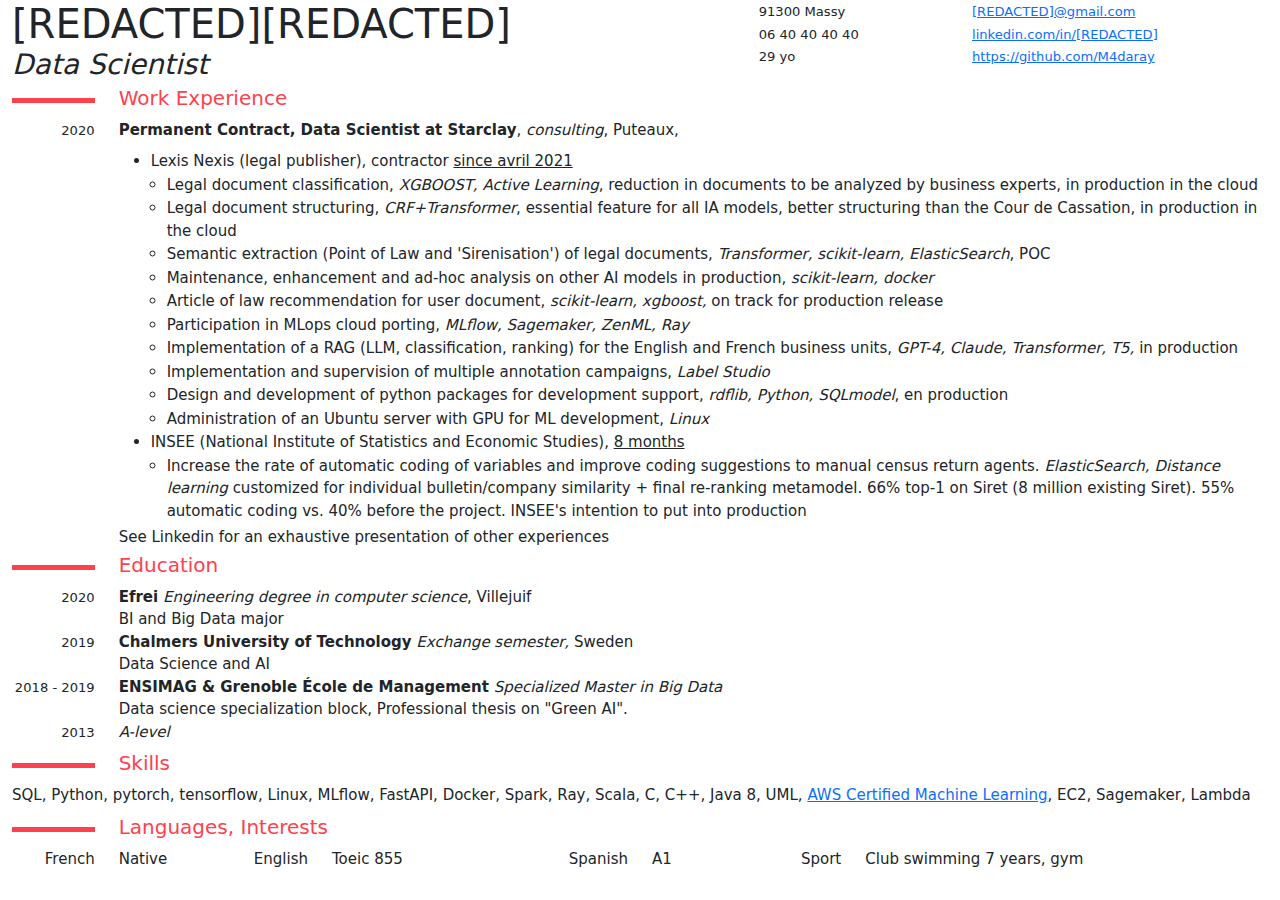
<file: cv_en.html>
<!doctype html>
<html lang="fr">
<head>
    <link rel="stylesheet" href="style.css">
    <link href="https://cdn.jsdelivr.net/npm/bootstrap@5.3.3/dist/css/bootstrap.min.css" rel="stylesheet" integrity="sha384-QWTKZyjpPEjISv5WaRU9OFeRpok6YctnYmDr5pNlyT2bRjXh0JMhjY6hW+ALEwIH" crossorigin="anonymous">
</head>
<body>
    <div class="container-fluid">
        <div class="row">
            <div class="col-7">
                <h1 class="display-6 mb-0">[REDACTED]<strong>[REDACTED]</strong></h1>
                <h3 class="mb-0"><em>Data Scientist</em></h3>
            </div>
            <div class="col-2 mb-0">
                <p class="mb-0 fw-lighter"><small>91300 Massy</small></p>
                <p class="mb-0 fw-lighter"><small>06 40 40 40 40</small></p>
                <p class="mb-0 fw-lighter"><small>29 yo</small></p>   
            </div>
            <div class="col-2 mb-0">
                <p class="mb-0 fw-lighter"><small><a href="mailto:san.briv@gmail.com">[REDACTED]@gmail.com</a></small></p>
                <p class="mb-0 fw-lighter"><small><a href="https://linkedin.com/in/[REDACTED]">linkedin.com/in/[REDACTED]</a></small></p>
                <p class="mb-0 fw-lighter"><small><a href="https://github.com/M4daray">https://github.com/M4daray</a></small></p>
            </div>
        </div>
    </div>

    <div class="container-fluid">
        <div class="row">
            <div class="col-1 ">
                <hr style="height:5px; opacity: 1; border: none;background-color:#fe414d;"/>
            </div>
        <div class="col-3">
            <h2 class="mb-0 mt-1" style="color:#fe414d; font-size: 20px;">Work Experience</h2>
        </div>
        </div>
    <div class="row ">
    <div class="col-1">
        <p class="text-end mb-0"><small>2020</small></p>
    </div>
        <div class="col">
            <p class="mb-2"><strong>Permanent Contract, Data Scientist at Starclay</strong>, <em>consulting</em>, Puteaux, <u></u></p>
            <ul class="mb-1">
                <li>
                    <p class="mb-0">Lexis Nexis (legal publisher), contractor <u>since avril 2021</u></p>
                    <ul class="mb-0 ps-3">
                        <li ><p class="mb-0">Legal document classification, <em>XGBOOST, Active Learning</em>, reduction in documents to be analyzed by business experts, in production in the cloud</p></li>
                        <li><p class="mb-0">Legal document structuring, <em>CRF+Transformer</em>, essential feature for all IA models, better structuring than the Cour de Cassation, in production in the cloud</p></li>
                        <li><p class="mb-0">Semantic extraction (Point of Law and 'Sirenisation') of legal documents, <em>Transformer, scikit-learn, ElasticSearch</em>, POC</p></li>
                        <li><p class="mb-0">Maintenance, enhancement and ad-hoc analysis on other AI models in production, <em>scikit-learn, docker</em></p></li>
                        <li><p class="mb-0">Article of law recommendation for user document, <em>scikit-learn, xgboost,</em> on track for production release</p></li>
                        <li><p class="mb-0">Participation in MLops cloud porting, <em>MLflow, Sagemaker, ZenML, Ray</em></p></li>
                        <li><p class="mb-0">Implementation of a RAG  (LLM, classification, ranking) for the English and French business units, <em>GPT-4, Claude, Transformer, T5,</em> in production</p></li>
                        <li><p class="mb-0">Implementation and supervision of multiple annotation campaigns, <em>Label Studio</em></p></li>
                        <li><p class="mb-0">Design and development of python packages for development support, <em>rdflib, Python, SQLmodel</em>, en production</p></li>
                        <li><p class="mb-0">Administration of an Ubuntu server with GPU for ML development, <em>Linux</em></p></li>
                    </ul>
                </li>
                <li>
                    <p class="mb-0">INSEE (National Institute of Statistics and Economic Studies), <u>8 months</u>
                    <ul class="mb-0 ps-3">
                    <li><p class="mb-0">Increase the rate of automatic coding of variables and improve coding suggestions to manual census return agents.
                    <em>ElasticSearch, Distance learning</em> customized for individual bulletin/company similarity + final re-ranking metamodel. 66% top-1 on Siret (8 million existing Siret). 55% automatic coding vs. 40% before the project. INSEE's intention to put into production</p></li>
                </ul>
                </li>
            </ul>
            <p class="mb-0">See Linkedin for an exhaustive presentation of other experiences</p>
        </div>
    </div>
<!--
    <div class="row">
        <div class="col-1">
            <p class="text-end">2019, 6 mois</p>
            
        </div>
    <div class="col">
        <p class="mb-2"><strong>Stage, Data Scientist à Publicis Sapient</strong>, <em>ESN</em>, Paris 11ème</p>
        <p class="mb-0">Analyse data science pour Carrefour, EDF, Aéroport de Paris, Intermarché. 
        Outil SEO pour de la recherche automatique de keywords 
        En régie pendant 1 mois aux Galeries Lafayette au sein de l'équipe Insight & Performance. Aide à la réalisation d'une analyse Go for Good.</p>
        <p class="mb-2">Stack Technique : Python, AWS, GCP, NLP</p>
    </div>
</div>
<div class="row">
    <div class="col-1">
    <p class="text-end">2018 - 2019, 6 mois</p>
    
</div>
<div class="col">
    <p class="mb-2"><strong>Mission, Data Scientist à Birdz Véolia</strong>, <em>IoT</em>, Lyon</p>
    <p class="mb-0">Mission entreprise dans le cadre du MS Big data</p>
    <p class="mb-0">Data engineering et développement de KPI</p>
    <p class="mb-0">Réalisation d'un POC sur la maintenance prédictive.</p>
    <p class="mb-2">Stack Technique : Python, GCP</p>
</div>
</div>

<div class="row">
    <div class="col-1">
    <p class="text-end">2018, 5,5 mois</p>
</div>
<div class="col">
    <p class="mb-2"><strong>Stage, Data Scientist à Groupe Pomona</strong>, <em>Commerce de gros</em>, Antony</p>
    <p class="mb-0">Réalisation de preuves de concept data science.</p>
    <p class="mb-0">Prévoir et comprendre les phénomènes de perte de clientèle.</p>
    <p class="mb-2">Stack Technique : Python</p>
</div>
</div>
-->
</div>

<div class="container-fluid">
    <div class="row ">
        <div class="col-1">
            <hr style="height:5px;opacity: 1; border: none;background-color:#fe414d;"/>
        </div>
    <div class="col">
    <h2 class="mb-0 mt-1" style="color:#fe414d; font-size: 20px;">Education</h2>
    </div>
    </div>
    <div class="row">
        <div class="col-1">
            <p class="text-end mb-0"><small>2020</small></p>
        </div>
        <div class="col">
            <p class="mb-0"><strong>Efrei</strong> <em>Engineering degree in computer science</em>, Villejuif</p>
            <p class="mb-0">BI and Big Data major</p>
        </div>
    </div>
    <div class="row">
        <div class="col-1">
            <p class="text-end"><small>2019</small></p>
        </div>
        <div class="col">
            <p class="mb-0"><strong> Chalmers University of Technology</strong> <em>Exchange semester,</em> Sweden</p>
            <p class="mb-0">Data Science and AI</p>
        </div>
    </div>
    <div class="row">
        <div class="col-1">
            <p class="text-end mb-0"><small>2018 - 2019</small></p>
        </div>
        <div class="col">
            <p class="mb-0"><strong>ENSIMAG & Grenoble École de Management</strong> <em>Specialized Master in Big Data</em></p>
            <p class="fw-lighter mb-0">Data science specialization block, Professional thesis on "Green AI".</p>
        </div>
    </div>
    <div class="row mb-0">
        <div class="col-1 mb-0">
            <p class="text-end mb-0"><small>2013</small></p>
        </div> 
        <div class="col">
            <p class="mb-1"><em >A-level</em></p>
        </div>
    </div>
</div>


<div class="container-fluid">
    <div class="row ">
        <div class="col-1">
            <hr style="height:5px;opacity: 1; border: none;background-color:#fe414d;"/>
    </div>
    <div class="col">
        <h2 class="mb-0 mt-1" style="color:#fe414d; font-size: 20px;">Skills</h2>
    </div>
    </div>
    <div class="row ">
        <div class="col">
            <p class="mb-1">SQL, Python, pytorch, tensorflow, Linux, MLflow, FastAPI, Docker, Spark, Ray, Scala, C, C++, Java 8, UML, <a href="https://www.credly.com/badges/37b6c6e0-9ce3-452f-a6d3-d5cb690876dc/linked_in?t=rxs7nc">AWS Certified Machine Learning</a>, EC2, Sagemaker, Lambda</p>
        </div>
    </div>
</div>


<div class="container-fluid">
    <div class="row">
        <div class="col-1">
            <hr style="height:5px;opacity: 1; border: none;background-color:#fe414d;"/>
        </div>
        <div class="col">
            <h2 class="mb-0 mt-1" style="color:#fe414d; font-size: 20px;">Languages, Interests</h2>
        </div>
    </div>
    <div class="row mb-0">
        <div class="col-1">
            <p class="text-end">French</p>
        </div>
        <div class="col-1">
            <p class="">Native</p>
        </div>
        <div class="col-1">
            <p class="text-end mb-0">English</p>
        </div>
        <div class="col-2">
            <p class="mb-0">Toeic 855</p>
        </div>
        <div class="col-1 mb-0">
            <p class="text-end mb-0">Spanish</p>
        </div>
        <div class="col-1 mb-0">
            <p class="mb-0">A1</p>
        </div>
        <div class="col-1">
            <p class="text-end">Sport</p>
        </div>
        <div class="col-3">
            <p class="">Club swimming 7 years, gym</p>
        </div>
        

</div>
</body>
</html>
</file>
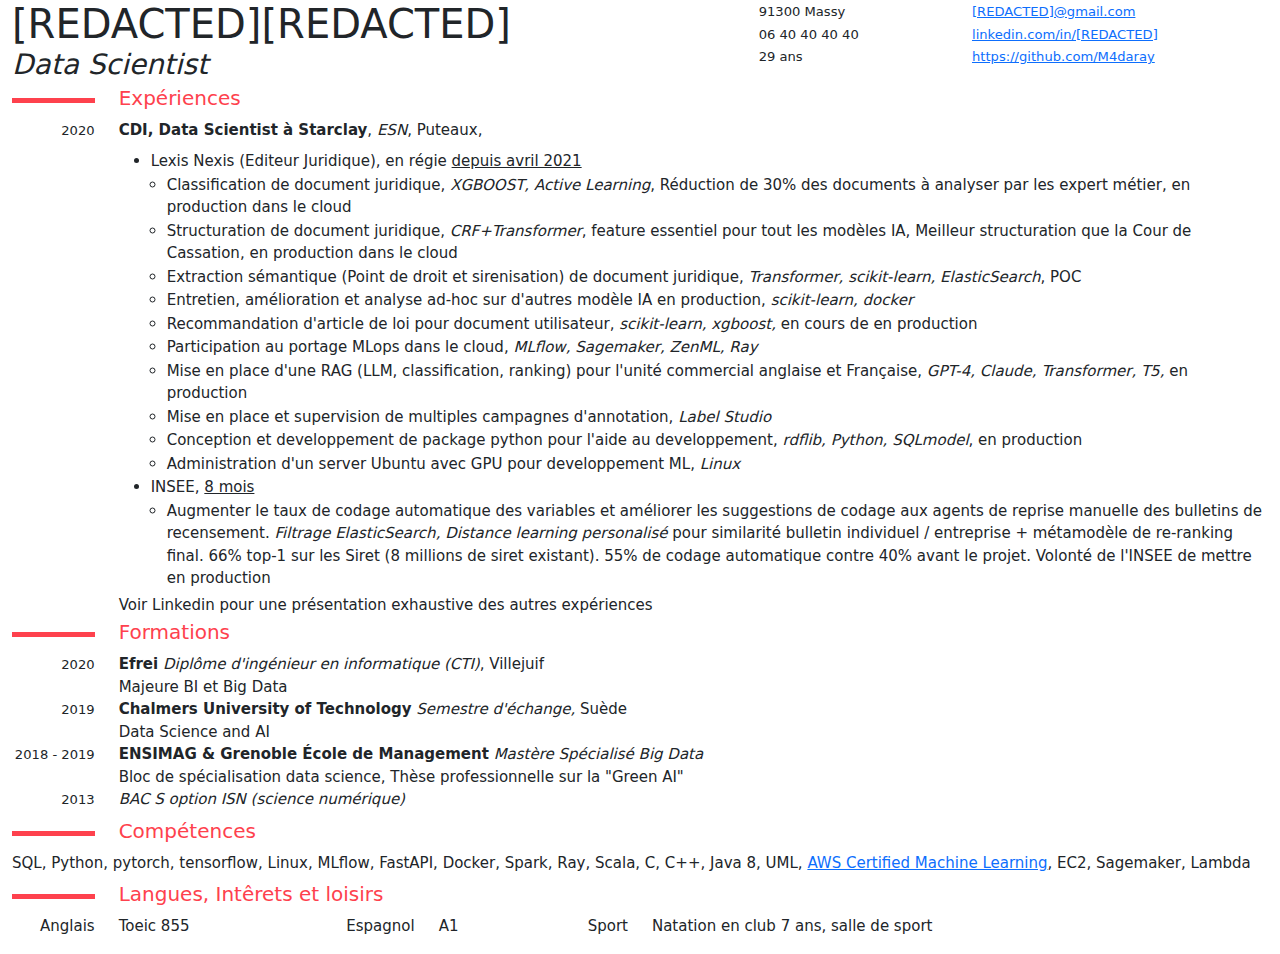
<file: cv_fr.html>
<!doctype html>
<html lang="fr">
<head>
    <link rel="stylesheet" href="style.css">
    <link href="https://cdn.jsdelivr.net/npm/bootstrap@5.3.3/dist/css/bootstrap.min.css" rel="stylesheet" integrity="sha384-QWTKZyjpPEjISv5WaRU9OFeRpok6YctnYmDr5pNlyT2bRjXh0JMhjY6hW+ALEwIH" crossorigin="anonymous">
</head>
<body>
    <div class="container-fluid">
        <div class="row">
            <div class="col-7">
                <h1 class="display-6 mb-0">[REDACTED]<strong>[REDACTED]</strong></h1>
                <h3 class="mb-0"><em>Data Scientist</em></h3>
            </div>
            <div class="col-2 mb-0">
                <p class="mb-0 fw-lighter"><small>91300 Massy</small></p>
                <p class="mb-0 fw-lighter"><small>06 40 40 40 40</small></p>
                <p class="mb-0 fw-lighter"><small>29 ans</small></p>   
            </div>
            <div class="col-2 mb-0">
                <p class="mb-0 fw-lighter"><small><a href="mailto:san.briv@gmail.com">[REDACTED]@gmail.com</a></small></p>
                <p class="mb-0 fw-lighter"><small><a href="https://linkedin.com/in/[REDACTED]">linkedin.com/in/[REDACTED]</a></small></p>
                <p class="mb-0 fw-lighter"><small><a href="https://github.com/M4daray">https://github.com/M4daray</a></small></p>
            </div>
        </div>
    </div>

    <div class="container-fluid">
        <div class="row">
            <div class="col-1 ">
                <hr style="height:5px; opacity: 1; border: none;background-color:#fe414d;"/>
            </div>
        <div class="col-1">
            <h2 class="mb-0 mt-1" style="color:#fe414d; font-size: 20px;">Expériences</h2>
        </div>
        </div>
    <div class="row ">
    <div class="col-1">
        <p class="text-end mb-0"><small>2020</small></p>
    </div>
        <div class="col">
            <p class="mb-2"><strong>CDI, Data Scientist à Starclay</strong>, <em>ESN</em>, Puteaux, <u></u></p>
            <ul class="mb-1">
                <li>
                    <p class="mb-0">Lexis Nexis (Editeur Juridique), en régie <u>depuis avril 2021</u></p>
                    <ul class="mb-0 ps-3">
                        <li ><p class="mb-0">Classification de document juridique, <em>XGBOOST, Active Learning</em>, Réduction de 30% des documents à analyser par les expert métier, en production dans le cloud</p></li>
                        <li><p class="mb-0">Structuration de document juridique, <em>CRF+Transformer</em>, feature essentiel pour tout les modèles IA, Meilleur structuration que la Cour de Cassation, en production dans le cloud</p></li>
                        <li><p class="mb-0">Extraction sémantique (Point de droit et sirenisation) de document juridique, <em>Transformer, scikit-learn, ElasticSearch</em>, POC</p></li>
                        <li><p class="mb-0">Entretien, amélioration et analyse ad-hoc sur d'autres modèle IA en production, <em>scikit-learn, docker</em></p></li>
                        <li><p class="mb-0">Recommandation d'article de loi pour document utilisateur, <em>scikit-learn, xgboost,</em> en cours de en production</p></li>
                        <li><p class="mb-0">Participation au portage MLops dans le cloud, <em>MLflow, Sagemaker, ZenML, Ray</em></p></li>
                        <li><p class="mb-0">Mise en place d'une RAG (LLM, classification, ranking) pour l'unité commercial anglaise et Française, <em>GPT-4, Claude, Transformer, T5,</em> en production</p></li>
                        <li><p class="mb-0">Mise en place et supervision de multiples campagnes d'annotation, <em>Label Studio</em></p></li>
                        <li><p class="mb-0">Conception et developpement de package python pour l'aide au developpement, <em>rdflib, Python, SQLmodel</em>, en production</p></li>
                        <li><p class="mb-0">Administration d'un server Ubuntu avec GPU pour developpement ML, <em>Linux</em></p></li>
                    </ul>
                </li>
                <li>
                    <p class="mb-0">INSEE, <u>8 mois</u>
                    <ul class="mb-0 ps-3">
                    <li><p class="mb-0">Augmenter le taux de codage automatique des variables et améliorer les suggestions de codage aux agents de reprise manuelle des bulletins de recensement.
                    <em>Filtrage ElasticSearch, Distance learning personalisé</em> pour similarité bulletin individuel / entreprise + métamodèle de re-ranking final.
                    66% top-1 sur les Siret (8 millions de siret existant).
                    55% de codage automatique contre 40% avant le projet. Volonté de l'INSEE de mettre en production</p></li>
                </ul>
                </li>
            </ul>
            <p class="mb-0">Voir Linkedin pour une présentation exhaustive des autres expériences</p>
        </div>
    </div>
<!--
    <div class="row">
        <div class="col-1">
            <p class="text-end">2019, 6 mois</p>
            
        </div>
    <div class="col">
        <p class="mb-2"><strong>Stage, Data Scientist à Publicis Sapient</strong>, <em>ESN</em>, Paris 11ème</p>
        <p class="mb-0">Analyse data science pour Carrefour, EDF, Aéroport de Paris, Intermarché. 
        Outil SEO pour de la recherche automatique de keywords 
        En régie pendant 1 mois aux Galeries Lafayette au sein de l'équipe Insight & Performance. Aide à la réalisation d'une analyse Go for Good.</p>
        <p class="mb-2">Stack Technique : Python, AWS, GCP, NLP</p>
    </div>
</div>
<div class="row">
    <div class="col-1">
    <p class="text-end">2018 - 2019, 6 mois</p>
    
</div>
<div class="col">
    <p class="mb-2"><strong>Mission, Data Scientist à Birdz Véolia</strong>, <em>IoT</em>, Lyon</p>
    <p class="mb-0">Mission entreprise dans le cadre du MS Big data</p>
    <p class="mb-0">Data engineering et développement de KPI</p>
    <p class="mb-0">Réalisation d'un POC sur la maintenance prédictive.</p>
    <p class="mb-2">Stack Technique : Python, GCP</p>
</div>
</div>

<div class="row">
    <div class="col-1">
    <p class="text-end">2018, 5,5 mois</p>
</div>
<div class="col">
    <p class="mb-2"><strong>Stage, Data Scientist à Groupe Pomona</strong>, <em>Commerce de gros</em>, Antony</p>
    <p class="mb-0">Réalisation de preuves de concept data science.</p>
    <p class="mb-0">Prévoir et comprendre les phénomènes de perte de clientèle.</p>
    <p class="mb-2">Stack Technique : Python</p>
</div>
</div>
-->
</div>

<div class="container-fluid">
    <div class="row ">
        <div class="col-1">
            <hr style="height:5px;opacity: 1; border: none;background-color:#fe414d;"/>
        </div>
    <div class="col">
    <h2 class="mb-0 mt-1" style="color:#fe414d; font-size: 20px;">Formations</h2>
    </div>
    </div>
    <div class="row">
        <div class="col-1">
            <p class="text-end mb-0"><small>2020</small></p>
        </div>
        <div class="col">
            <p class="mb-0"><strong>Efrei</strong> <em>Diplôme d'ingénieur en informatique (CTI)</em>, Villejuif</p>
            <p class="mb-0">Majeure BI et Big Data</p>
        </div>
    </div>
    <div class="row">
        <div class="col-1">
            <p class="text-end"><small>2019</small></p>
        </div>
        <div class="col">
            <p class="mb-0"><strong> Chalmers University of Technology</strong> <em>Semestre d'échange,</em> Suède</p>
            <p class="mb-0">Data Science and AI</p>
        </div>
    </div>
    <div class="row">
        <div class="col-1">
            <p class="text-end mb-0"><small>2018 - 2019</small></p>
        </div>
        <div class="col">
            <p class="mb-0"><strong>ENSIMAG & Grenoble École de Management</strong> <em>Mastère Spécialisé Big Data</em></p>
            <p class="fw-lighter mb-0">Bloc de spécialisation data science, Thèse professionnelle sur la "Green AI"</p>
        </div>
    </div>
    <div class="row mb-0">
        <div class="col-1 mb-0">
            <p class="text-end mb-0"><small>2013</small></p>
        </div> 
        <div class="col">
            <p class="mb-1"><em >BAC S option ISN (science numérique)</em></p>
        </div>
    </div>
</div>


<div class="container-fluid">
    <div class="row ">
        <div class="col-1">
            <hr style="height:5px;opacity: 1; border: none;background-color:#fe414d;"/>
    </div>
    <div class="col">
        <h2 class="mb-0 mt-1" style="color:#fe414d; font-size: 20px;">Compétences</h2>
    </div>
    </div>
    <div class="row ">
        <div class="col">
            <p class="mb-1">SQL, Python, pytorch, tensorflow, Linux, MLflow, FastAPI, Docker, Spark, Ray, Scala, C, C++, Java 8, UML, <a href="https://www.credly.com/badges/37b6c6e0-9ce3-452f-a6d3-d5cb690876dc/linked_in?t=rxs7nc">AWS Certified Machine Learning</a>, EC2, Sagemaker, Lambda</p>
        </div>
    </div>
</div>


<div class="container-fluid">
    <div class="row">
        <div class="col-1">
            <hr style="height:5px;opacity: 1; border: none;background-color:#fe414d;"/>
        </div>
        <div class="col">
            <h2 class="mb-0 mt-1" style="color:#fe414d; font-size: 20px;">Langues, Intêrets et loisirs</h2>
        </div>
    </div>
    <div class="row mb-0">
        <div class="col-1">
            <p class="text-end mb-0">Anglais</p>
        </div>
        <div class="col-2">
            <p class="mb-0">Toeic 855</p>
        </div>
        <div class="col-1 mb-0">
            <p class="text-end mb-0">Espagnol</p>
        </div>
        <div class="col-1 mb-0">
            <p class="mb-0">A1</p>
        </div>
        <div class="col-1">
            <p class="text-end">Sport</p>
        </div>
        <div class="col-3">
            <p class="">Natation en club 7 ans, salle de sport </p>
        </div>

</div>
</body>
</html>
</file>
<file: style.css>
p {
    font-size: 15px;
}

h2 {
    font-size: 16px;
}
</file>
